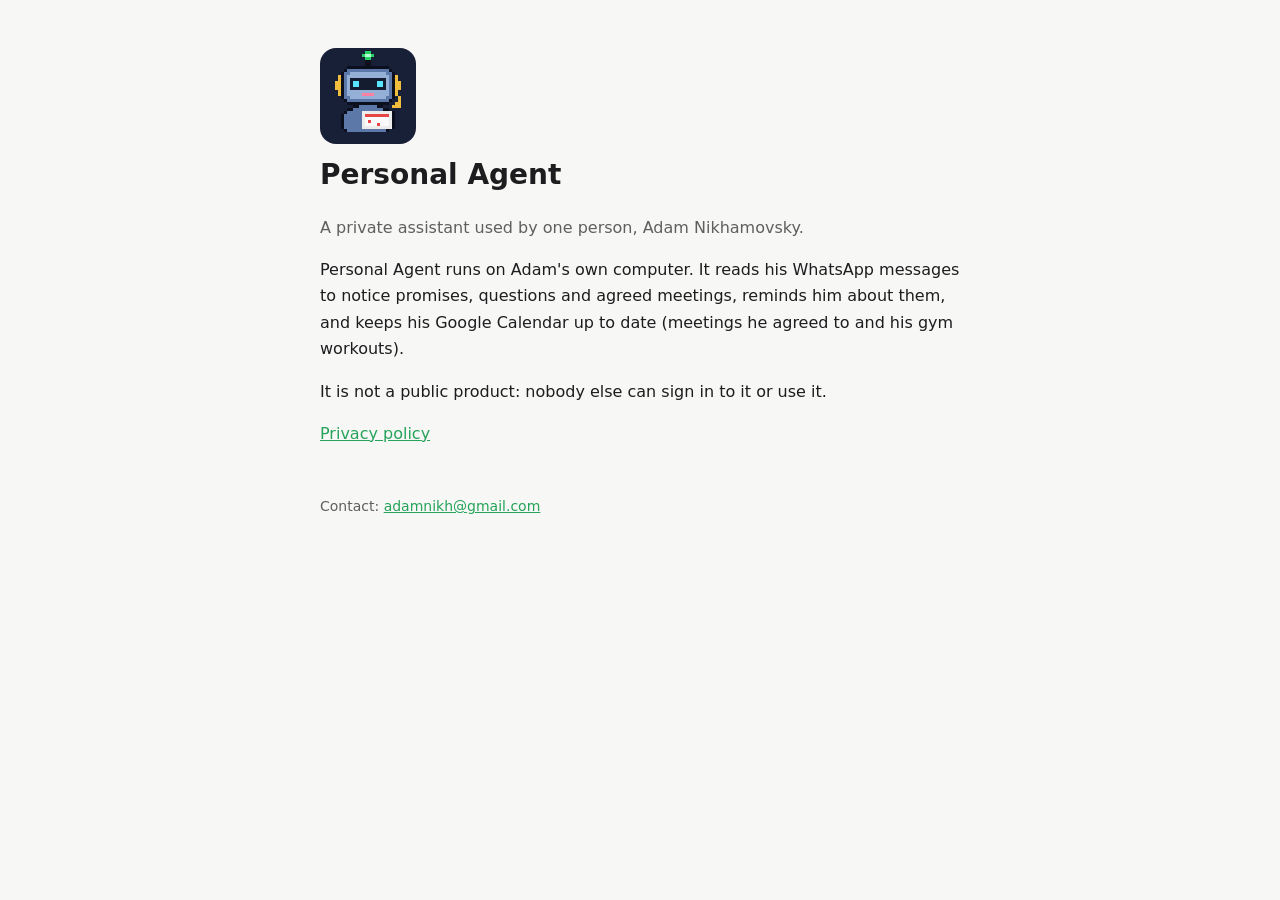
<file: index.html>
<!doctype html>
<html lang="en"><head><meta charset="utf-8"><meta name="viewport" content="width=device-width,initial-scale=1">
<title>Personal Agent</title><link rel="stylesheet" href="style.css"></head>
<body><main>
<img src="avatar.png" alt="Personal Agent avatar">
<h1>Personal Agent</h1>
<p class="muted">A private assistant used by one person, Adam Nikhamovsky.</p>
<p>Personal Agent runs on Adam's own computer. It reads his WhatsApp messages to notice promises,
questions and agreed meetings, reminds him about them, and keeps his Google Calendar up to date
(meetings he agreed to and his gym workouts).</p>
<p>It is not a public product: nobody else can sign in to it or use it.</p>
<p><a href="privacy.html">Privacy policy</a></p>
<footer>Contact: <a href="mailto:adamnikh@gmail.com">adamnikh@gmail.com</a></footer>
</main></body></html>
</file>
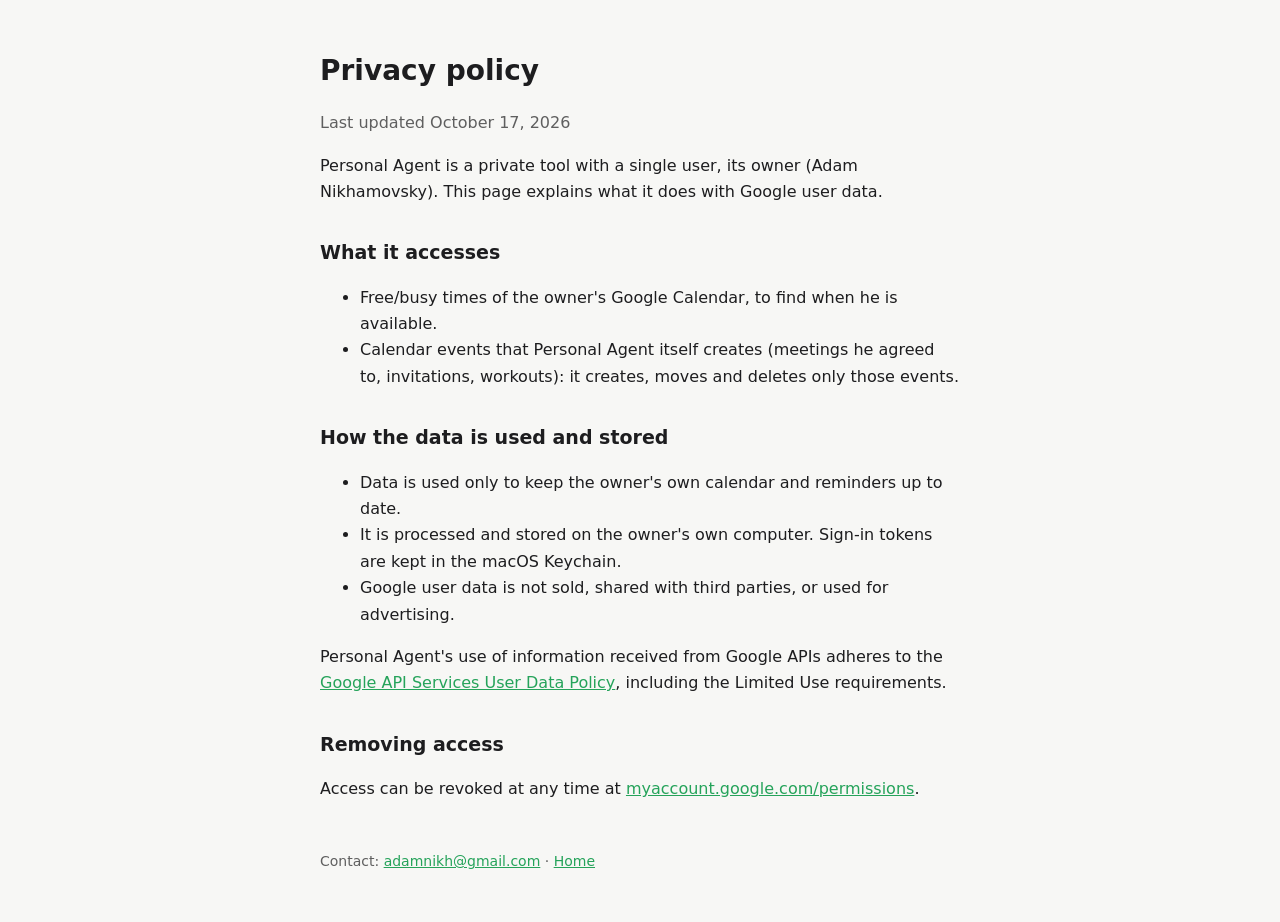
<file: privacy.html>
<!doctype html>
<html lang="en"><head><meta charset="utf-8"><meta name="viewport" content="width=device-width,initial-scale=1">
<title>Personal Agent privacy</title><link rel="stylesheet" href="style.css"></head>
<body><main>
<h1>Privacy policy</h1>
<p class="muted">Last updated October 17, 2026</p>
<p>Personal Agent is a private tool with a single user, its owner (Adam Nikhamovsky). This page explains
what it does with Google user data.</p>
<h2>What it accesses</h2>
<ul>
<li>Free/busy times of the owner's Google Calendar, to find when he is available.</li>
<li>Calendar events that Personal Agent itself creates (meetings he agreed to, invitations, workouts):
it creates, moves and deletes only those events.</li>
</ul>
<h2>How the data is used and stored</h2>
<ul>
<li>Data is used only to keep the owner's own calendar and reminders up to date.</li>
<li>It is processed and stored on the owner's own computer. Sign-in tokens are kept in the macOS Keychain.</li>
<li>Google user data is not sold, shared with third parties, or used for advertising.</li>
</ul>
<p>Personal Agent's use of information received from Google APIs adheres to the
<a href="https://developers.google.com/terms/api-services-user-data-policy">Google API Services User Data Policy</a>,
including the Limited Use requirements.</p>
<h2>Removing access</h2>
<p>Access can be revoked at any time at <a href="https://myaccount.google.com/permissions">myaccount.google.com/permissions</a>.</p>
<footer>Contact: <a href="mailto:adamnikh@gmail.com">adamnikh@gmail.com</a> · <a href="index.html">Home</a></footer>
</main></body></html>
</file>
<file: style.css>
:root{--bg:#f7f7f5;--fg:#1d1d1f;--muted:#5f5f5f;--accent:#25a35a}
@media (prefers-color-scheme:dark){:root{--bg:#141820;--fg:#ececec;--muted:#a3a3a3;--accent:#3ccf7a}}
body{margin:0;background:var(--bg);color:var(--fg);font:16px/1.65 -apple-system,system-ui,"Segoe UI",sans-serif}
main{max-width:640px;margin:0 auto;padding:48px 16px}
h1{font-size:28px;margin:0 0 8px}h2{font-size:19px;margin-top:32px}
p,li{color:var(--fg)}.muted{color:var(--muted)}a{color:var(--accent)}
img{width:96px;height:96px;image-rendering:pixelated;border-radius:16px}
footer{margin-top:48px;font-size:14px;color:var(--muted)}
</file>
